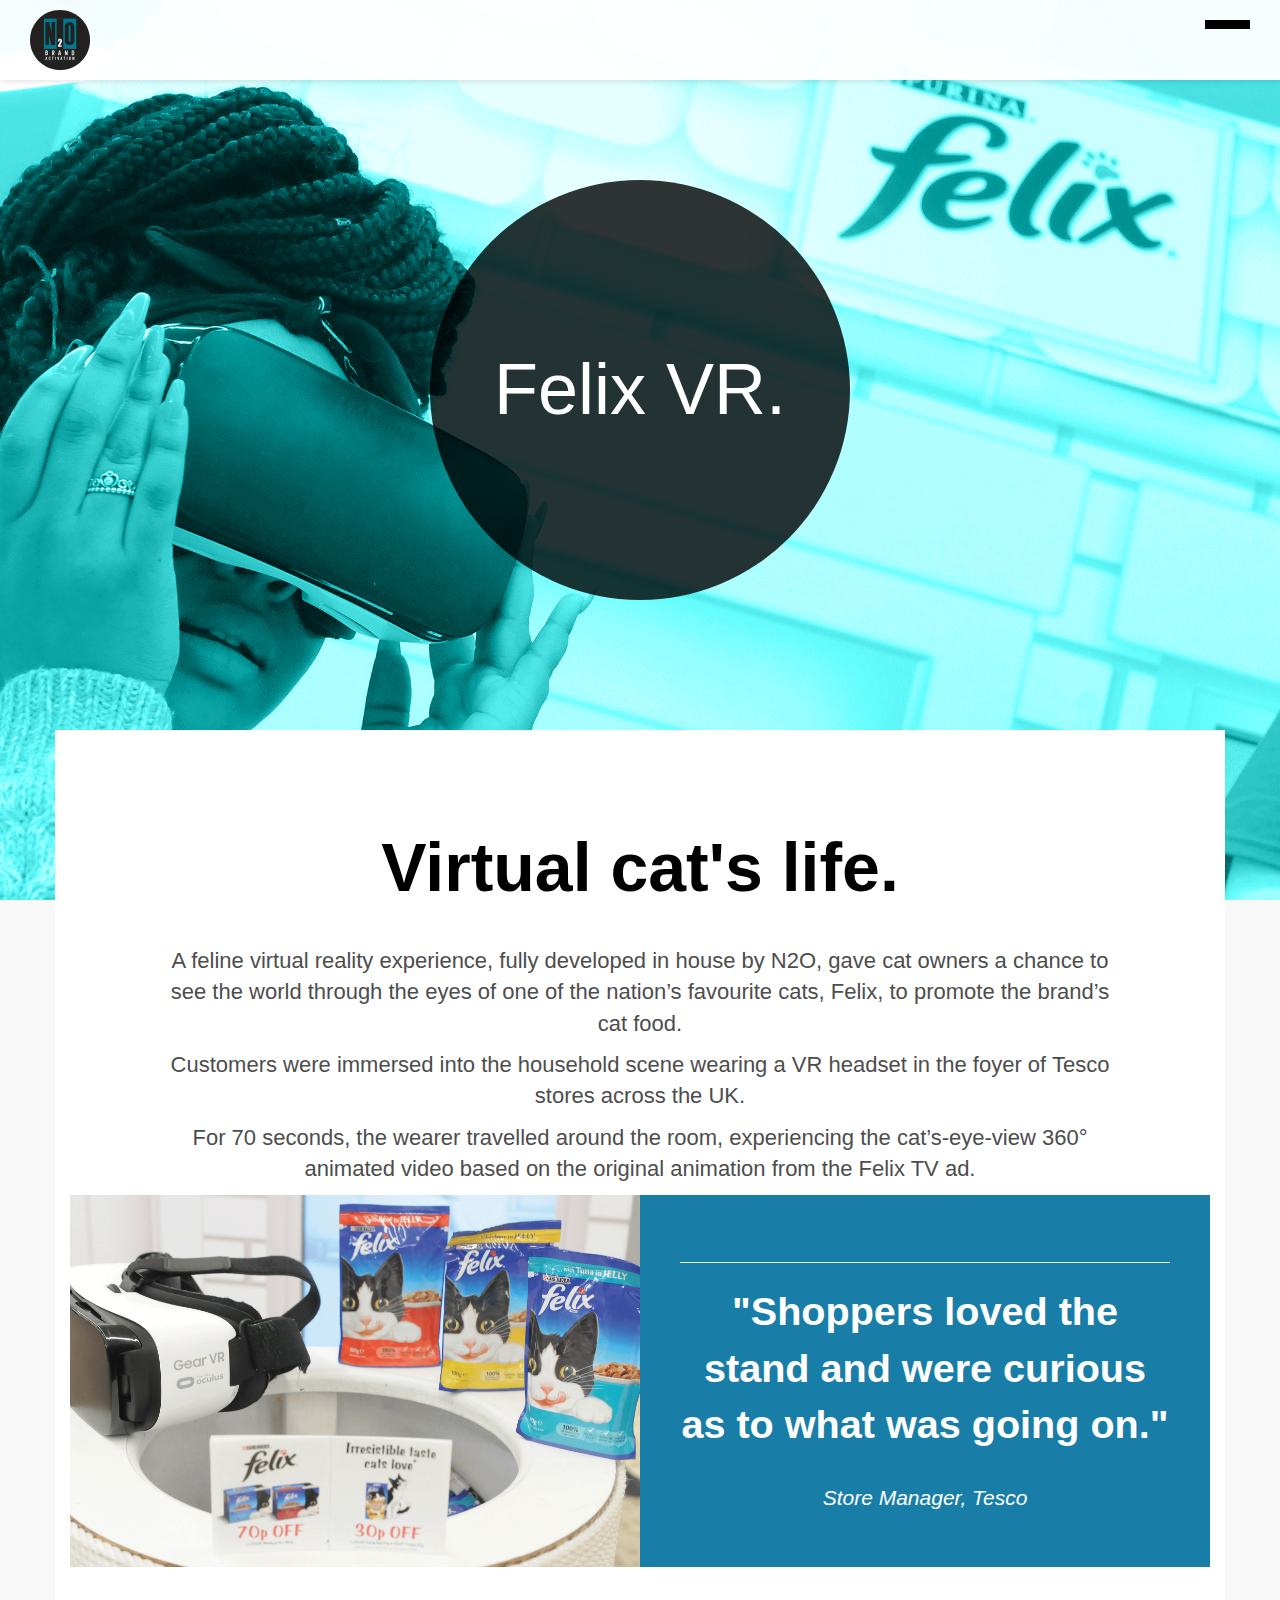
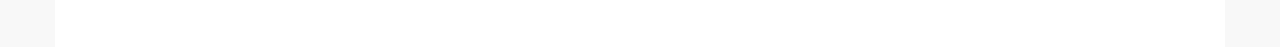
<file: index.html>
<!DOCTYPE html>
	<html>
	<head>
		<title></title>
		<link rel="stylesheet" type="text/css" href="css/bootstrap.min.css">
		<link rel="stylesheet" type="text/css" href="css/style.css">
	</head>
	<body>
		<header class="container-fluid">
			<div class="row">
				<div id="trigger-overlay" type="button" class="nav-icon3">
					<span></span>
					<span></span>
					<span></span>
					<span></span>
				</div>
				<div class="logo"><a href="http://www.n2o.co.uk"><img src="images/logo.svg" alt="N2O Limited 2016"></a></div>
			</div>

			<!-- Modal Information Box -->
			<div class="overlay" id="modal">
				<div class="content">
					<h3>What do I do?</h3>
					<div>
						<p>This is a Hot or Cold Number Guessing Game. The game goes like this: </p>
						<ul>
							<li>1. I pick a <strong>random secret number</strong> between 1 to 100 and keep it hidden.</li>
							<li>2. You need to <strong>guess</strong> until you can find the hidden secret number.</li>
							<li>3. You will <strong>get feedback</strong> on how close ("hot") or far ("cold") your guess is.</li>
						</ul>
						<p>So, Are you ready?</p>
						<a class="close" href="#">Got It!</a>
					</div>
				</div>
			</div>

		</header>
		<div class="jumbotron">
			<div class="table">
				<div class="table-cell">
					<div class="content-homepage">
						<h1>Felix VR.</h1>
					</div>
				</div>
			</div>
			

		</div>
		<div id="content-wrapper" class="container">
			<div class="umb-grid">
				<div class="grid-section">
					<div>
						<div class="container">
							<div class="row clearfix">
								<div class="col-md-1 column"><div></div></div>
								<div class="col-md-10 column"><div><h2>Virtual cat's life.</h2></div></div>
								<div class="col-md-1 column"><div></div></div>
							</div>
						</div>

						<div class="container">
							<div class="row clearfix">
								<div class="col-md-1 column"><div></div></div>
								<div class="col-md-10 column">
									<div>
										<p style="text-align: center;">A feline virtual reality experience, fully developed in house by N2O, gave cat owners a chance to see the world through the eyes of one of the nation’s favourite cats, Felix, to promote the brand’s cat food.</p>
										<p style="text-align: center;">Customers were immersed into the household scene wearing a VR headset in the foyer of Tesco stores across the UK.</p>
										<p style="text-align: center;">For 70 seconds, the wearer travelled around the room, experiencing the cat’s-eye-view 360° animated video based on the original animation from the Felix TV ad.</p>
									</div>
								</div>
								<div class="col-md-1 column"><div></div></div>
							</div>
						</div>

						<div class="container">
							<div class="row clearfix">
								<div class="col-md-12 column">
									<div class="casestudy_quote n2oblue">
										<div class="casestudy_flex">
											<div class="casestudy_child casestudy_child1 background_cover" style="background-image: url('images/felix_quote.png');">						
											</div>
											<div class="casestudy_child casestudy_child2 Aligner">
												<div class="Aligner-item">
													<hr>
													<p>"Shoppers loved the stand and were curious as to what was going on."</p>
													<cite class="lead">
														<span>Store Manager, Tesco</span>
													</cite>
												</div>
											</div>
										</div>
									</div>
								</div>
							</div>
						</div>
					</div>
				</div>
			</div>
		</div>
		<script type="text/javascript" src="js/jquery-2.1.4.min.js"></script>
		<script type="text/javascript" src="js/bootstrap.min.js"></script>
		<script type="text/javascript" src="js/script.js"></script>
	</body>
	</html>
</file>
<file: css/style.css>
body{
	background-color: #F8F8F8;
	color: #4D4D4D;
	font-family: Arial;
	font-size: 22px;
	overflow-x: hidden;
	text-rendering: optimizeLegibility;

}

header{
	background-color: rgba(255,255,255,0.95);
	border-bottom: 1px #F8F8F8;
	box-shadow: rgba(0,0,0,0.1) 2px 2px 5px;
	display: block;
	height: 80px;
	position: fixed;
	top: 0;
	transition: top 0.4s ease-in-out;
	width: 100%;
	z-index: 9999;
}

h2{
	font-family: Helvetica;
	font-size: 68px !important;
	font-weight: 700;
	margin-bottom: 40px;
	color: black;
	text-align: center;
}
.logo{
	height: 60px;
	width: 60px;
	cursor: pointer;
	float: left;
	left: 30px;
	position: absolute;
	top: 10px;
	z-index: 1;
}

.nav-icon3{
	cursor: pointer;
	float: right;
	width: 45px;
	height: 50px;
	margin-top: 20px;
	margin-right: 30px;
	right: 20px;
	top: 20px;
	transform: rotate(0deg);
	transition: 0.5s ease-in-out;
	z-index: 9999;
}

.nav-icon3 span:nth-child(1){
	top:0;
}
.nav-icon3 span{
	background: black;
	display: block;
	border-radius: 0;
	position: absolute;
	left: 0;
	width: 100%;
	height: 9px;
	opacity: 1;
	transform: rotate(0deg);
	transition: 0.25s ease-in-out;
}
.jumbotron{
	background-image: url('../images/felix_header_blue.png');
	background-position: center center;
	background-repeat: no-repeat;
	background-size: cover;
	height: 100vh;
	max-height: 1100px;
}
.table{
	display: table;
	height: 100%;
	margin: 0 auto;
	width: 100%;
}
.table-cell{
	display: table-cell;
	vertical-align: middle;
}
.content-homepage{
	align-items: center;
	background-color: rgba(0,0,0,0.8);
	border-radius: 50%;
	width:420px;
	height: 420px;
	margin: -120px auto 0;
	position: relative;
	display: flex;
	text-align: center;
}
.content-homepage h1{
	bottom:0;
	color: white;
	display: table;
	font-family: Helvetica;
	font-size: 72px !important;
	left: 0;
	margin:auto;
	max-height: 100%;
	right: 0;
	top: 0;
	vertical-align: middle;
	width: 100%;
}
#content-wrapper{
	background-color: #ffffff;
	margin-top:-200px;
	padding: 80px 0;
}
.n2oblue{
	background-color: #197EA7 !important;
}
.casestudy_flex{
	color: white;
	font-size: 1.8em;
	font-weight: bold;
	text-align: center;
	word-wrap: break-word;
	display: flex;
}
.casestudy_child1 {
  -webkit-box-flex:3;
  flex:3 0 10em;
  min-width:10em;
}
.background_cover {
  background-position:center center;
  background-repeat:no-repeat;
  background-size:cover;
}
.casestudy_child {
  flex:1 0 20%;
  padding:1.2em 1em;
}
/*style for hidden modal*/
.overlay {
	width: 100%;
	height: 100%;
	color: #fff;
	background: #e74c3c;
	position: absolute;
	top: 0;
	left: 0;
	margin: 0;
	z-index: 1000;
	display: none;
}
</file>
